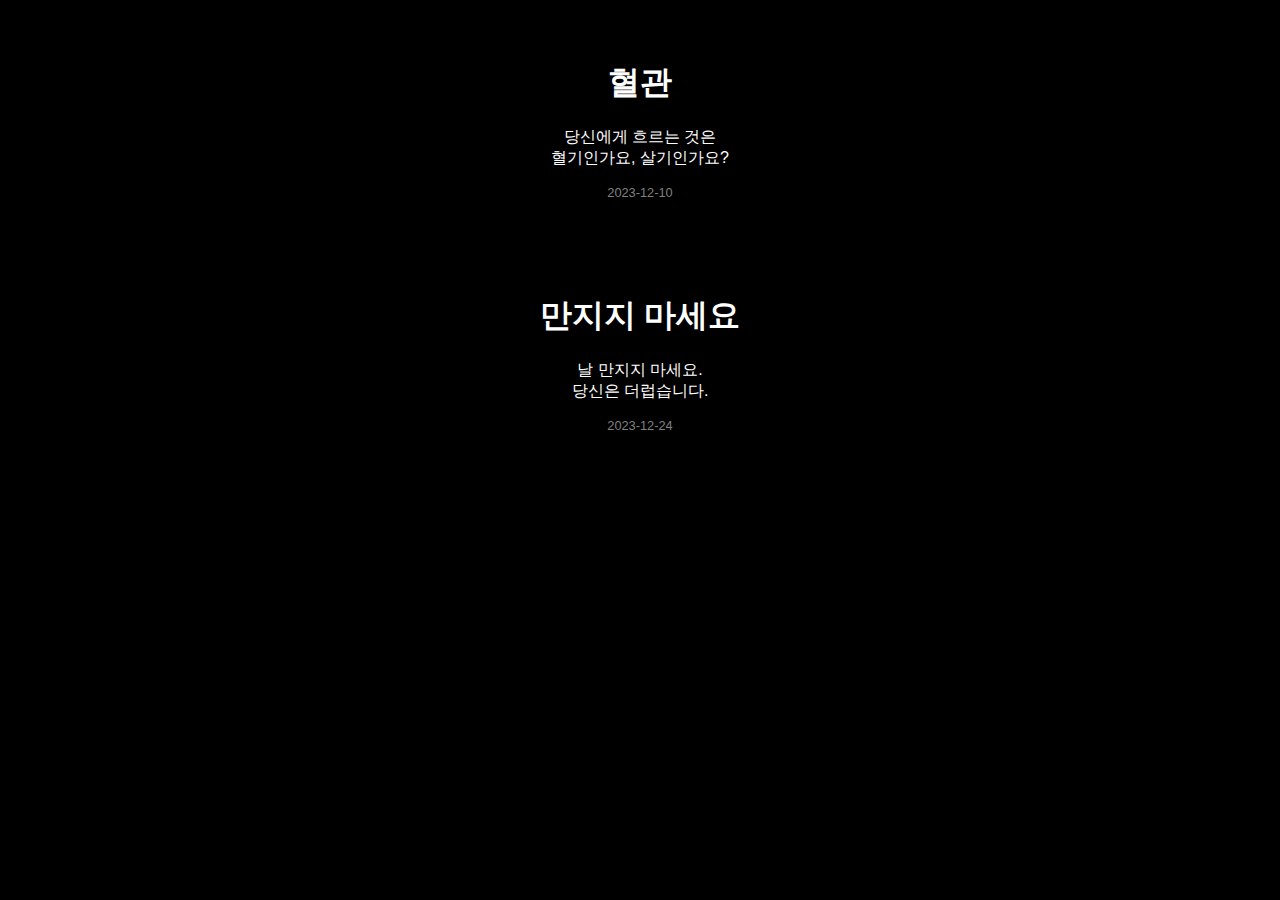
<file: index.html>
<!DOCTYPE html>
<html>

<head>
    <meta charset="utf-8" />
    <meta name="viewport" content="width=device-width, initial-scale=1.0" />
    <style>
        html,
        body {
            margin: 0;
            padding: 0;
        }

        body {
            font-family: "Noto Sans KR", sans-serif;
            background-color: black;
            color: white;
            text-align: center;
        }


        a {
            display: block;
            text-decoration: none;
            color: inherit;
            padding: 20px;
            margin: 20px;
        }

        a:hover {
            border: 1px solid white;
        }

        a p.date {
            font-size: 0.8rem;
            color: gray;
        }
    </style>
</head>

<body>

    <script>
        const list = [
            {
                title: "혈관",
                desc: "당신에게 흐르는 것은<br>혈기인가요, 살기인가요?",
                date: "2023-12-10",
                link: "./blood-vessel/index.html"
            },
            {
                title: "만지지 마세요",
                desc: "날 만지지 마세요.<br>당신은 더럽습니다.",
                date: "2023-12-24",
                link: "./sensitive-wave/index.html"
            }
        ]

        document.body.innerHTML = list.map((item, index) => {
            return `<a href="${item.link}">
                <h1>${item.title}</h1>
                <p>${item.desc}</p>
                <p class='date'>${item.date}</p>
            </a>`
        }).join("");
    </script>
</body>

</html>
</file>
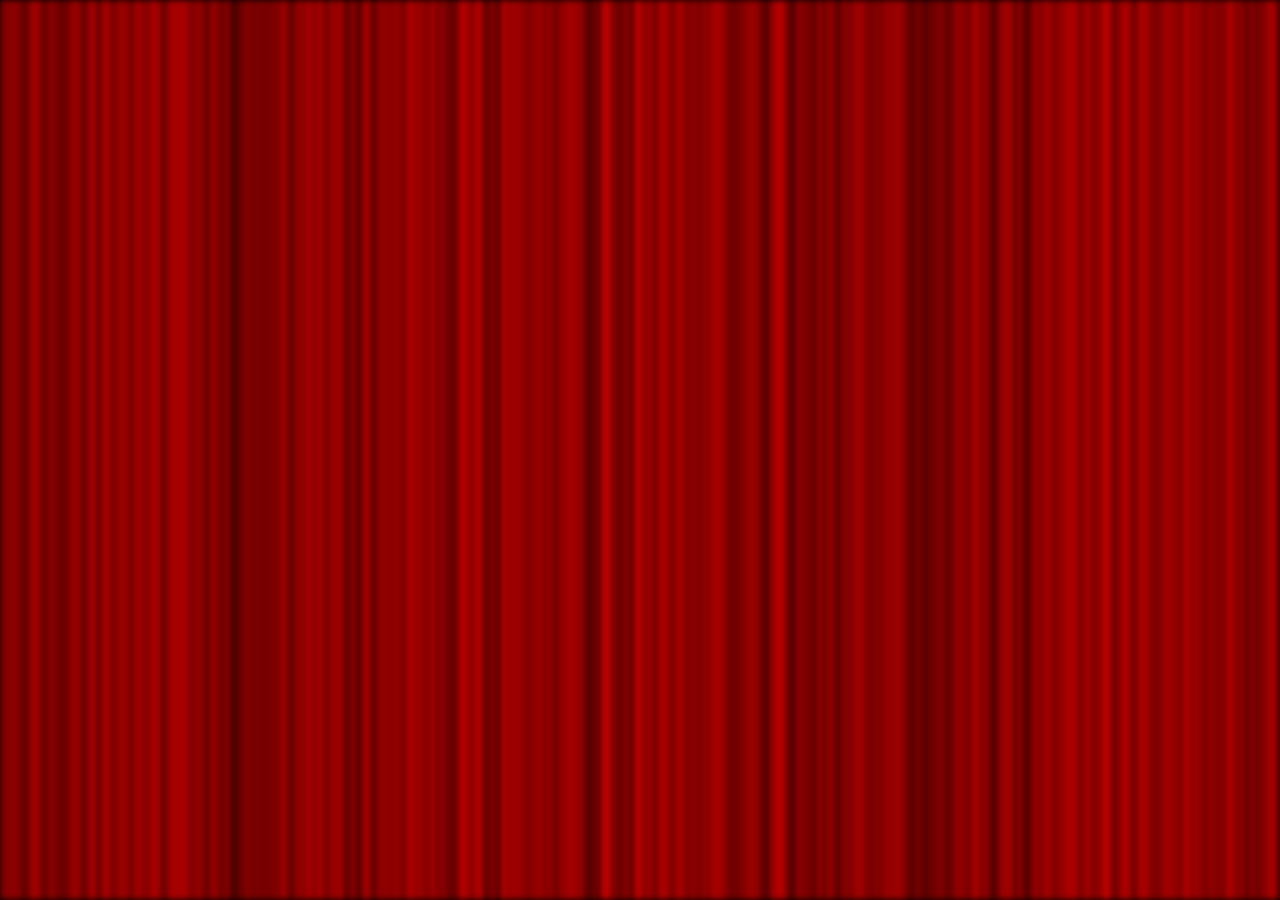
<file: 2023-12-10-blood-vessel/index.html>
<!DOCTYPE html>
<html>

<head lang="ko">
    <meta name="viewport" content="width=device-width, initial-scale=1.0" />
    <style>
        html,
        body {
            margin: 0;
            padding: 0;
            width: 100%;
            height: 100%;
        }

        body {
            background-color: black;
        }

        div {
            position: absolute;
            width: 1px;
            height: 100%;
        }
    </style>
</head>

<body>
    <script>
        let divisions = [];
        setDivisions();

        let interval;
        startInterval();
        document.body.addEventListener('mousedown', () => { pauseInterval(); });
        document.body.addEventListener('mouseup', () => { startInterval(); });


        function startInterval() {
            interval = setInterval(setColor, 1);
            document.body.style.filter = 'blur(3px)';
        }

        function pauseInterval() {
            document.body.style.filter = 'none';
            clearInterval(interval);
        }

        function setDivisions() {
            for (let x = 0; x < window.innerWidth; x++) {
                const division = document.createElement('div');
                division.style.left = x + 'px';
                document.body.append(division);
                divisions.push(division);
            }
        }

        function setColor() {
            for (let i = 0; i < divisions.length; i++) {
                divisions[i].style.backgroundColor = '#' + Math.round(Math.random() * 0xff).toString(16) + '0000';
            }
        }
    </script>
</body>

</html>
</file>
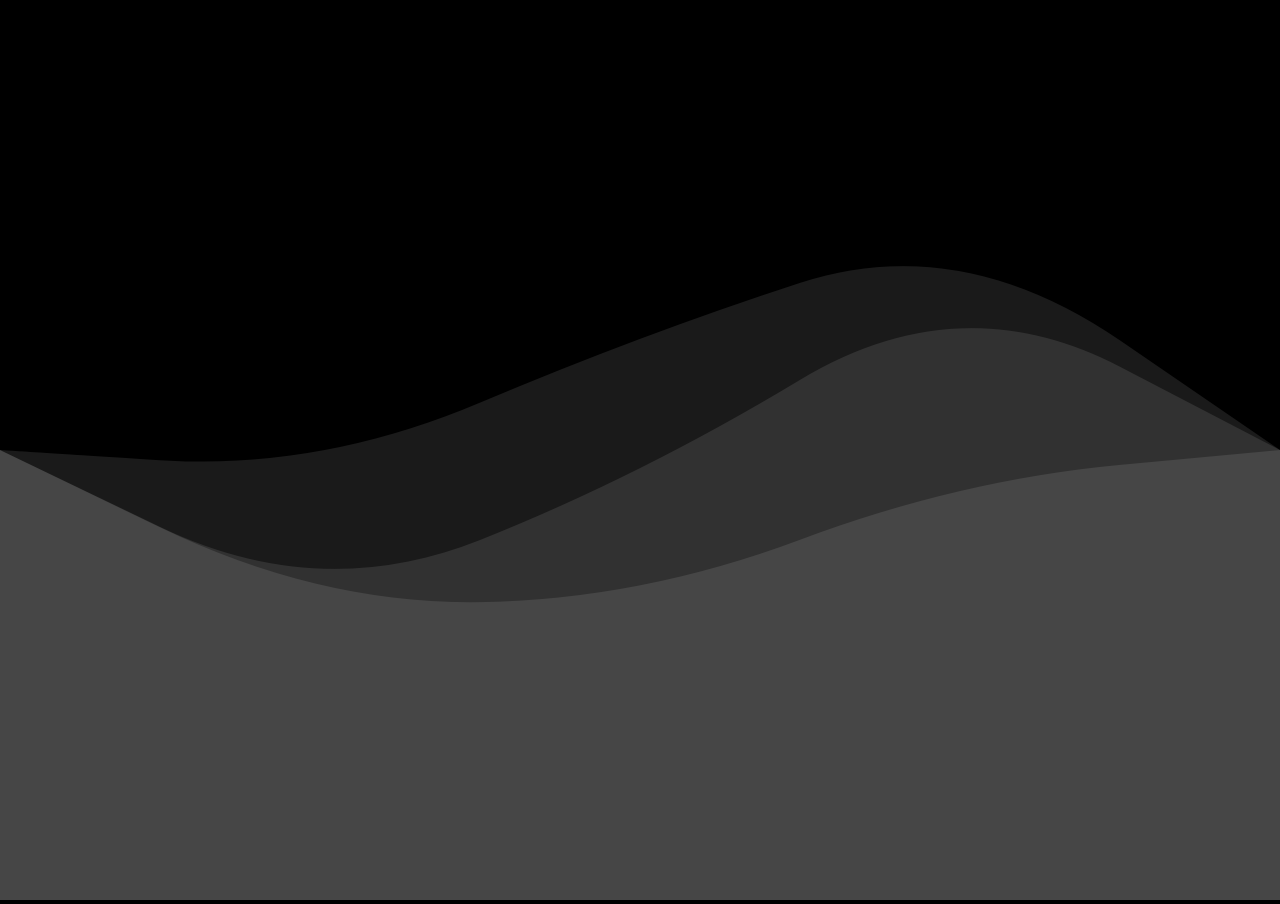
<file: 2023-12-10-leave-me-alone/index.html>
<!DOCTYPE html>
<html>

<head>
  <meta http-equiv="X-UA-Compatible" content="IE-edge, chrome=1" />
  <meta name="viewport" content="width=device-width, initial-scale=1, maximum-scale=1, user-scalable=0" />

  <link rel="stylesheet" type="text/css" href="./index.css">
</head>

<body>
  <script type="module" src="./js/app.js"></script>
</body>

</html>
</file>
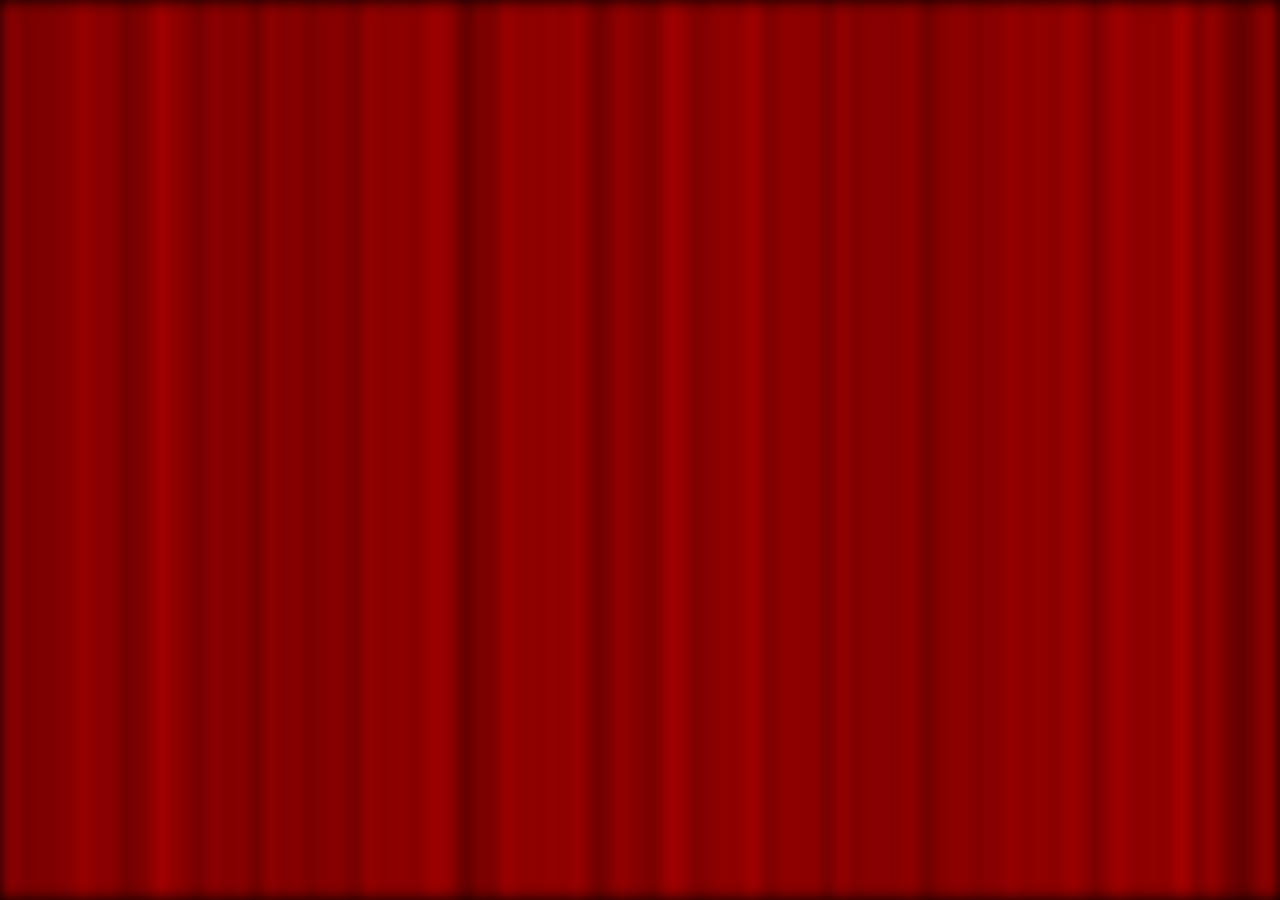
<file: blood-vessel/index.html>
<!DOCTYPE html>
<html>

<head lang="ko">
    <meta name="viewport" content="width=device-width, initial-scale=1.0" />
    <style>
        html,
        body {
            margin: 0;
            padding: 0;
            width: 100%;
            height: 100%;
        }

        body {
            background-color: black;
        }

        div {
            position: absolute;
            width: 1px;
            height: 100%;
        }
    </style>
</head>

<body>
    <script>
        let divisions = [];
        setDivisions();

        let interval;
        startInterval();
        document.body.addEventListener('mousedown', () => { pauseInterval(); });
        document.body.addEventListener('mouseup', () => { startInterval(); });


        function startInterval() {
            interval = setInterval(setColor, 1);
            document.body.style.filter = 'blur(8px)';
        }

        function pauseInterval() {
            document.body.style.filter = 'none';
            clearInterval(interval);
        }

        function setDivisions() {
            for (let x = 0; x < window.innerWidth; x++) {
                const division = document.createElement('div');
                division.style.left = x + 'px';
                document.body.append(division);
                divisions.push(division);
            }
        }

        function setColor() {
            for (let i = 0; i < divisions.length; i++) {
                divisions[i].style.backgroundColor = '#' + Math.round(Math.random() * 0xff).toString(16) + '0000';
            }
        }
    </script>
</body>

</html>
</file>
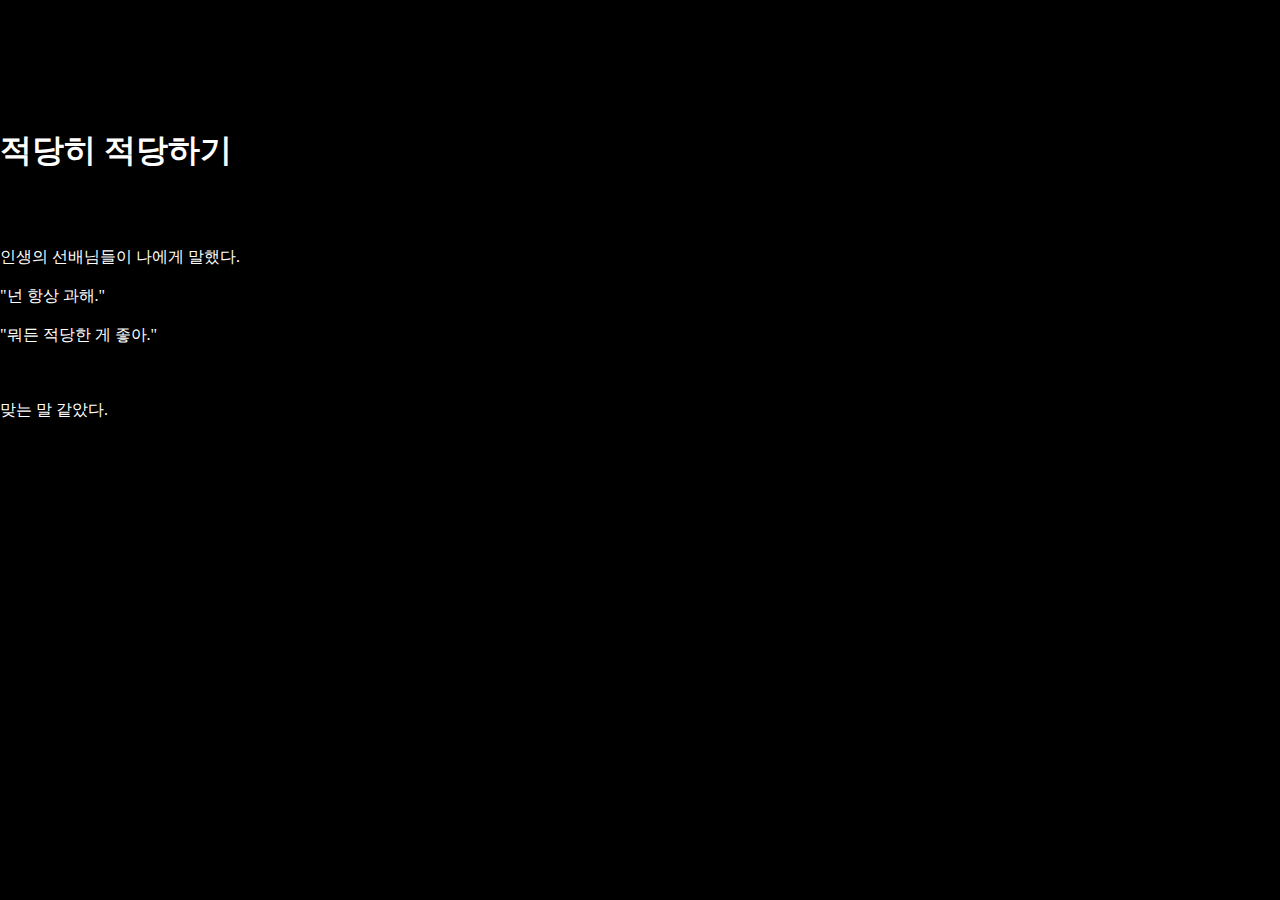
<file: moderately-moderate/index.html>
<!DOCTYPE html>
<html>

<head lang="ko">
    <meta charset="utf-8">
    <meta name="viewport" content="width=device-width, initial-scale=1.0" />
    <style>
        html,
        body {
            margin: 0;
            padding: 0;
        }

        body {
            background-color: black;
            color: white;
        }
    </style>
</head>

<body>
    <br>
    <br>
    <br>
    <br>
    <br>
    <br>
    <h1>적당히 적당하기</h1>
    <br>
    <br>
    <p>
        인생의 선배님들이 나에게 말했다.
        <br><br>
        "넌 항상 과해."
        <br><br>
        "뭐든 적당한 게 좋아."
        <br><br><br><br>
        맞는 말 같았다.
    </p>
    <p id="content"></p>
    <br>
    <br>
    <br>
    <br>
    <br>
    <br>
    <br>
    <br>
    <br>
    <br>
    <br>
    <br>
    <br>
    <br>
    <br>
    <br>

    <script>
        String.prototype.toKorChars = function () {
            var cCho = ['ㄱ', 'ㄲ', 'ㄴ', 'ㄷ', 'ㄸ', 'ㄹ', 'ㅁ', 'ㅂ', 'ㅃ', 'ㅅ', 'ㅆ', 'ㅇ', 'ㅈ', 'ㅉ', 'ㅊ', 'ㅋ', 'ㅌ', 'ㅍ', 'ㅎ'],
                cJung = ['ㅏ', 'ㅐ', 'ㅑ', 'ㅒ', 'ㅓ', 'ㅔ', 'ㅕ', 'ㅖ', 'ㅗ', 'ㅘ', 'ㅙ', 'ㅚ', 'ㅛ', 'ㅜ', 'ㅝ', 'ㅞ', 'ㅟ', 'ㅠ', 'ㅡ', 'ㅢ', 'ㅣ'],
                cJong = ['', 'ㄱ', 'ㄲ', 'ㄳ', 'ㄴ', 'ㄵ', 'ㄶ', 'ㄷ', 'ㄹ', 'ㄺ', 'ㄻ', 'ㄼ', 'ㄽ', 'ㄾ', 'ㄿ', 'ㅀ', 'ㅁ', 'ㅂ', 'ㅄ', 'ㅅ', 'ㅆ', 'ㅇ', 'ㅈ', 'ㅊ', 'ㅋ', 'ㅌ', 'ㅍ', 'ㅎ'], cho, jung, jong;
            var str = this,
                cnt = str.length,
                chars = [],
                cCode;
            for (var i = 0; i < cnt; i++) {
                cCode = str.charCodeAt(i);
                if (cCode == 32) {
                    chars.push(" ");
                    continue;
                }
                if (cCode < 0xAC00 || cCode > 0xD7A3) {
                    chars.push(str.charAt(i)); continue;
                }
                cCode = str.charCodeAt(i) - 0xAC00;

                jong = cCode % 28;
                jung = ((cCode - jong) / 28) % 21
                cho = (((cCode - jong) / 28) - jung) / 21

                chars.push(cCho[cho]);
                chars.push(String.fromCharCode(44032 + (cho * 588) + (jung * 28)));
                if (cJong[jong] !== '') {
                    chars.push(String.fromCharCode(44032 + (cho * 588) + (jung * 28) + jong));
                }
            }
            return chars;
        }

        function type(element, text) {
            let charUnits = [];

            text = text.split('');
            for (let i = 0; i < text.length; i++) {
                charUnits[i] = text[i].toKorChars();
            }

            let charIndex = 0;
            let unitIndex = 0;

            text = '';
            let typing = setInterval(function () {
                if (charIndex <= charUnits.length - 1) {
                    element.innerText = text + charUnits[charIndex][unitIndex];
                    unitIndex++;
                    if (unitIndex === charUnits[charIndex].length) {
                        text += charUnits[charIndex][unitIndex - 1];
                        charIndex++;
                        unitIndex = 0;
                    }
                } else {
                    clearInterval(typing);
                    return;
                }
            }, 40);
        }

        function makeText() {
            let text = '';
            const word = '적당히 하는 것을 ';
            for (let i = 0; i < 1000; i++) text += '\n\n\n\n그래서 ' + word.repeat(i) + '적당히 했다.\n\n근데 ' + word.repeat(i) + '너무 적당히 했다.';
            return text;
        }
        
        setTimeout(() => {
            type(document.getElementById('content'), makeText());
        }, 1000);

    </script>


</body>

</html>
</file>
<file: 2023-12-10-leave-me-alone/index.css>
* {
  user-select: none;
  -ms-user-select: none;
  outline: 0;
  margin: 0;
  padding: 0;
  -webkit-tap-highlight-color: rgba(0, 0, 0, 0);
}

html {
  width: 100%;
  height: 100%;
}

body {
  width: 100%;
  height: 100%;
  overflow: hidden;
  background-color: #000;
}

canvas {
  width: 100%;
  height: 100%;
}
</file>
